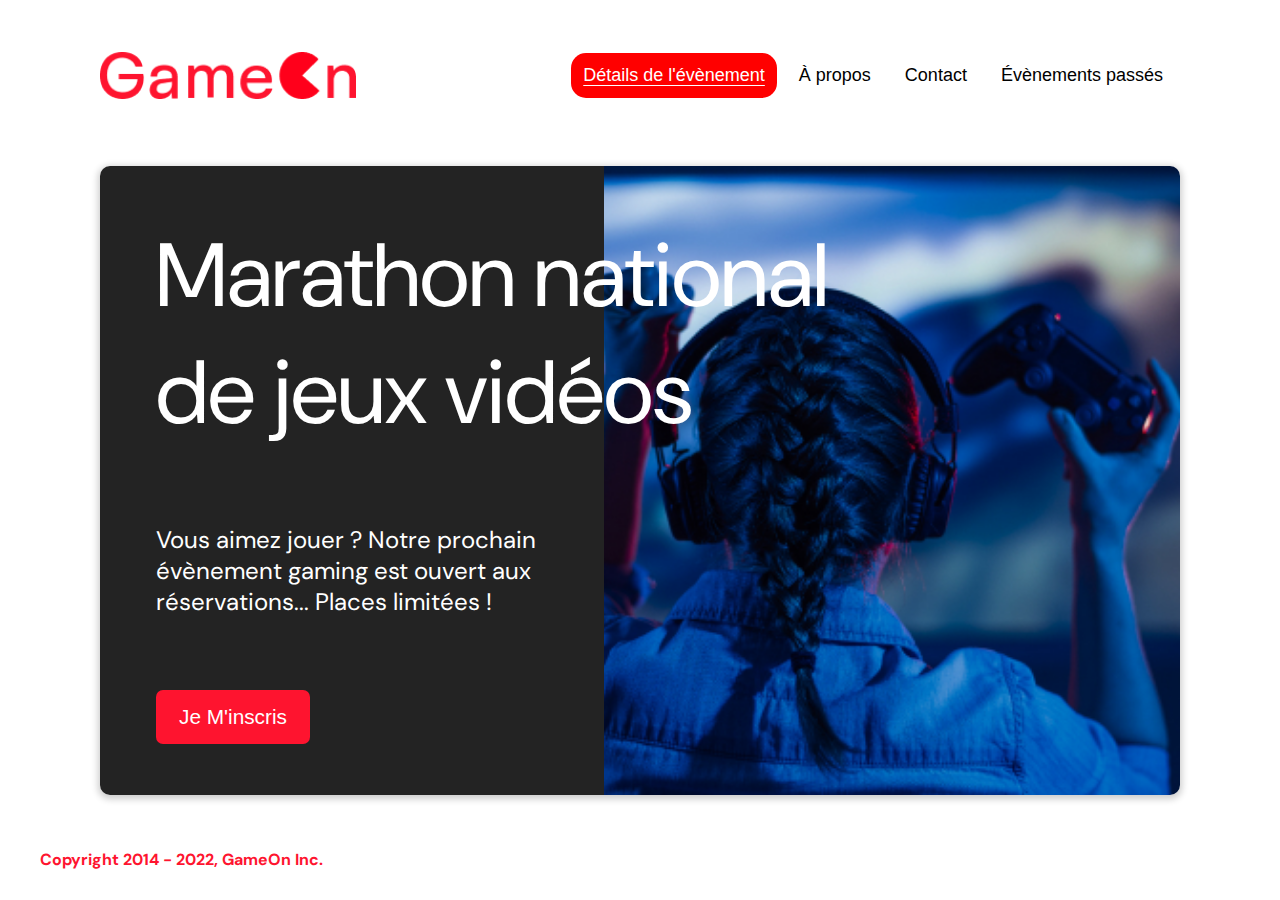
<file: index.html>
<!DOCTYPE html>
<html lang="en">
  <head>
    <meta charset="utf-8" />
    <title>Reservation</title>
    <meta name="viewport" content="width=device-width,initial-scale=1" />
    <link rel="stylesheet" href="modal.css" />
    <link
      rel="stylesheet"
      href="https://cdnjs.cloudflare.com/ajax/libs/font-awesome/4.7.0/css/font-awesome.min.css"
    />
    <link
      href="https://fonts.googleapis.com/css?family=DM+Sans"
      rel="stylesheet"
    />
  </head>
  <body>
    <div class="topnav" id="myTopnav">
      <div class="header-logo">
        <img alt="logo" src="Logo.png" />
      </div>
      <div class="main-navbar">
        <!-- <a href="#" class="active"><span>Accueil</span></a> -->
        <a href="#" class="active"><span>Détails de l'évènement</span></a>
        <a href="#"><span>À propos</span></a>
        <a href="#"><span>Contact</span></a>
        <a href="#"><span>Évènements passés</span></a>
        <button class="icon" id="burger_menu">
          <i class="fa fa-bars"></i>
        </button>
      </div>
    </div>

    <main>
      <div class="hero-section">
        <div class="hero-content">
          <h1 class="hero-headline">
            Marathon national<br />
            de jeux vidéos
          </h1>
          <p class="hero-text">
            Vous aimez jouer ? Notre prochain évènement gaming est ouvert aux
            réservations... Places limitées !
          </p>
          <button class="btn-signup modal-btn">je m'inscris</button>
        </div>
        <div class="hero-img">
          <img src="./bg_img.jpg" alt="img" />
        </div>
        <button class="btn-signup modal-btn">je m'inscris</button>
      </div>

      <div class="bground">
        <div class="content">
          <span class="close close-cross"></span>
          <div class="modal-body">
            <form name="reserve" action="index.html" method="get">
              <div class="formData">
                <label for="first">Prénom</label><br />
                <input
                  class="text-control two-min-chars"
                  type="text"
                  id="first"
                  name="isFirstNameValid"
                  minlength="2"
                /><br />
              </div>
              <div class="formData">
                <label for="last">Nom</label><br />
                <input
                  class="text-control two-min-chars"
                  type="text"
                  id="last"
                  name="isLastNameValid"
                  minlength="2"
                /><br />
              </div>
              <div class="formData">
                <label for="email">E-mail</label><br />
                <input
                  class="text-control email"
                  type="email"
                  id="email"
                  name="email"
                /><br />
              </div>
              <div class="formData">
                <label for="birthdate">Date de naissance</label><br />
                <input
                  class="text-control"
                  type="date"
                  id="birthdate"
                  name="birthdate"
                /><br />
              </div>
              <div class="formData">
                <label for="quantity"
                  >À combien de tournois GameOn avez-vous déjà participé
                  ?</label
                ><br />
                <input
                  type="number"
                  class="text-control"
                  id="quantity"
                  name="quantity"
                  min="0"
                  max="99"
                />
              </div>
              <p class="text-label">
                À quel tournoi souhaitez-vous participer cette année ?
              </p>
              <div class="formData">
                <input
                  class="checkbox-input"
                  type="radio"
                  id="location1"
                  name="location"
                  value="New York"
                />
                <label class="checkbox-label" for="location1">
                  <span class="checkbox-icon"></span>
                  New York</label
                >
                <input
                  class="checkbox-input"
                  type="radio"
                  id="location2"
                  name="location"
                  value="San Francisco"
                />
                <label class="checkbox-label" for="location2">
                  <span class="checkbox-icon"></span>
                  San Francisco</label
                >
                <input
                  class="checkbox-input"
                  type="radio"
                  id="location3"
                  name="location"
                  value="Seattle"
                />
                <label class="checkbox-label" for="location3">
                  <span class="checkbox-icon"></span>
                  Seattle</label
                >
                <input
                  class="checkbox-input"
                  type="radio"
                  id="location4"
                  name="location"
                  value="Chicago"
                />
                <label class="checkbox-label" for="location4">
                  <span class="checkbox-icon"></span>
                  Chicago</label
                >
                <input
                  class="checkbox-input"
                  type="radio"
                  id="location5"
                  name="location"
                  value="Boston"
                />
                <label class="checkbox-label" for="location5">
                  <span class="checkbox-icon"></span>
                  Boston</label
                >
                <input
                  class="checkbox-input"
                  type="radio"
                  id="location6"
                  name="location"
                  value="Portland"
                />
                <label class="checkbox-label" for="location6">
                  <span class="checkbox-icon"></span>
                  Portland</label
                >
              </div>

              <div class="formData">
                <input
                  class="checkbox-input"
                  type="checkbox"
                  id="checkbox1"
                  name="terms"
                />
                <label class="checkbox2-label" for="checkbox1">
                  <span class="checkbox-icon"></span>
                  J'ai lu et accepté les conditions d'utilisation.
                </label>
                <br />
                <input class="checkbox-input" type="checkbox" id="checkbox2" />
                <label class="checkbox2-label" for="checkbox2">
                  <span class="checkbox-icon"></span>
                  Je souhaite être prévenu des prochains évènements.
                </label>
                <br />
              </div>
              <input
                class="btn-submit button"
                type="submit"
                value="C'est parti"
              />
              <div class="confirmOverlay">
                <div class="confirmMessage">
                  <p>
                    Merci ! <br />
                    Votre inscription a été enregistrée.
                  </p>
                </div>
                <button class="confirm-close-btn close">Fermer</button>
              </div>
            </form>
          </div>
        </div>
      </div>
    </main>
    <footer>
      <p class="copyrights">Copyright 2014 - 2022, GameOn Inc.</p>
    </footer>
    <script src="modal.js"></script>
  </body>
</html>
</file>
<file: modal.css>
:root {
  --font-default: "DM Sans", Arial, Helvetica, sans-serif;
  --font-slab: var(--font-default);
  --modal-duration: 0.8s;
}
* {
  box-sizing: border-box;
  margin: 0;
  padding: 0;
}
/* Landing Page */

body {
  display: flex;
  flex-direction: column;
  justify-content: space-between;
  font-family: var(--font-default);
  font-size: 18px;
  max-width: 1440px;
  height: 100vh;
  margin: 0 auto;
}

@media screen and (max-width: 800px) {
  body {
    height: auto;
  }
}

p {
  margin-bottom: 0;
  padding: 0.5vw;
}

img {
  width: clamp(103px, 20vw, 277px);
  height: auto;
  display: block;
  margin: auto;
}

.topnav {
  overflow: hidden;
  padding: 48px 0;
  margin: 0 100px;
  max-width: 1240px;
}
.header-logo {
  float: left;
  /* margin: 5px 30px 5px 0; */
  display: flex;
  align-items: center;
  justify-content: center;
  height: 55px;
}
.main-navbar {
  float: right;
}
.topnav a,
.topnav button {
  float: left;
  display: block;
  color: #000000;
  text-align: center;
  padding: 12px 12px;
  margin: 5px;
  text-decoration: none;
  font-size: clamp(0.75rem, 1.5vw, 1.125rem);
  font-family: Roboto, sans-serif;
}

.topnav a:hover,
.topnav button:hover {
  background-color: #ff0000;
  color: #ffffff;
  border-radius: 15px;
  text-decoration: underline;
  text-underline-offset: 4px;
}

.topnav a.active {
  background-color: #ff0000;
  color: #ffffff;
  border-radius: 15px;
  text-decoration: underline;
  text-underline-offset: 4px;
}

.topnav .icon {
  display: none;
}

@media screen and (max-width: 950px) {
  .topnav {
    margin: 0 50px;

  }
}

@media screen and (max-width: 768px) {
  .topnav a,
  .topnav button {
    display: none;
  }
  .topnav a.icon,
  .topnav button.icon {
    float: right;
    display: block;
    color: #ff0000;
    font-size: 1.5rem;
  }
  .topnav button.icon:hover {
    color: #ffffff;
  }
  .topnav {
    margin: 0 30px;
    padding: 25px 0;
  }
}

@media screen and (max-width: 768px) {
  .topnav button {
    background-color: transparent;
    border: none;
    margin-right: 0;
  }
  .topnav.responsive {
    position: relative;
    padding: 25px 0 0;
  }
  .topnav.responsive .icon {
    position: absolute;
    right: 0;
    top: 25px;
  }
  .topnav.responsive a {
    float: none;
    display: block;
    text-align: left;
    margin-right: 60px;
    text-decoration: none;
  }
}

@media screen and (max-width: 540px) {
  .topnav a,
  .topnav button {
    display: none;
  }
  .topnav a.icon,
  .topnav button.icon {
    float: right;
    display: block;
    /* margin-top: -15px; */
  }
}

main {
  font-size: 130%;
  font-weight: bolder;
  color: black;
  border-radius: 2rem;
  text-align: justify;
  max-width: 1240px;
  margin: 0 100px;
}

.modal-btn {
  font-size: 145%;
  background: #fe142f;
  display: flex;
  margin: auto;
  padding: 2em;
  color: #fff;
  padding: 0.75rem 2.5rem;
  border-radius: 1rem;
  cursor: pointer;
}

.modal-btn:hover {
  background: #3876ac;
}

.footer {
  margin: 20px;
  padding: 10px;
  font-family: var(--font-slab);
}

/* Modal form */

.button {
  background: #fe142f;
  margin-top: 0.5em;
  padding: 1em;
  color: #fff;
  border-radius: 15px;
  cursor: pointer;
  font-size: 16px;
}

.button:hover {
  background: #3876ac;
}

.smFont {
  font-size: 16px;
}

.bground {
  display: none;
  height: 100vh;
  position: fixed;
  z-index: 1;
  left: 0;
  top: 0;
  height: 100%;
  width: 100%;
  overflow: auto;
  background-color: rgba(250, 250, 250, 0.9);
}

.content {
  margin: 5% auto 0;
  width: 100%;
  max-width: 500px;
  animation-name: modalopen;
  animation-duration: var(--modal-duration);
  background: #232323;
  border-radius: 10px;
  overflow: hidden;
  position: relative;
  color: #fff;
  padding-top: 10px;
}

.modal-body {
  padding: 15px 8%;
  margin: 15px auto 0;
}

label {
  font-family: var(--font-default);
  font-size: 14px;
  font-weight: normal;
  display: inline-block;
  margin-bottom: 11px;
}
p.text-label {
  font-size: 14px;
  margin-bottom: 11px;
  padding: 0;
}
input {
  padding: 8px;
  border: 0.8px solid #ccc;
  outline: none;
}
.text-control {
  margin: 0;
  padding: 8px;
  width: 100%;
  border-radius: 8px;
  font-size: 18px;
  height: 48px;
}
.formData {
  margin-bottom: 11px;
  line-height: 1rem;
}
.formData[data-error]::after {
  content: attr(data-error);
  font-size: 0.4em;
  color: #e54858;
  display: block;
  padding-top: 7px;
  text-align: left;
  line-height: 0.3;
  opacity: 0;
  transition: 0.3s;
}
.formData[data-error-visible="true"]::after {
  opacity: 1;
}
.formData[data-error-visible="true"] .text-control {
  border: 2px solid #e54858;
}
/* 
input[data-error]::after {
    content: attr(data-error);
    font-size: 0.4em;
    color: red;
} */
.checkbox-label,
.checkbox2-label {
  position: relative;
  margin-left: 36px;
  font-size: 12px;
  font-weight: normal;
}
.checkbox-label .checkbox-icon,
.checkbox2-label .checkbox-icon {
  display: block;
  width: 20px;
  height: 20px;
  border: 2px solid #279e7a;
  border-radius: 50%;
  text-indent: 29px;
  white-space: nowrap;
  position: absolute;
  left: -30px;
  top: -1px;
  transition: 0.3s;
}
.checkbox-label .checkbox-icon::after,
.checkbox2-label .checkbox-icon::after {
  content: "";
  width: 13px;
  height: 13px;
  background-color: #279e7a;
  border-radius: 50%;
  text-indent: 29px;
  white-space: nowrap;
  position: absolute;
  left: 50%;
  top: 50%;
  transform: translate(-50%, -50%);
  transition: 0.3s;
  opacity: 0;
}
.checkbox-input {
  display: none;
}
.checkbox-input:checked + .checkbox-label .checkbox-icon::after,
.checkbox-input:checked + .checkbox2-label .checkbox-icon::after {
  opacity: 1;
}
.checkbox-input:checked + .checkbox2-label .checkbox-icon {
  background: #279e7a;
}
.checkbox2-label .checkbox-icon {
  border-radius: 4px;
  border: 0;
  background: #c4c4c4;
}
.checkbox2-label .checkbox-icon::after {
  width: 7px;
  height: 4px;
  border-radius: 2px;
  background: transparent;
  border: 2px solid transparent;
  border-bottom-color: #fff;
  border-left-color: #fff;
  transform: rotate(-55deg);
  left: 21%;
  top: 19%;
}
.close-cross {
  position: absolute;
  right: 15px;
  top: 15px;
  width: 32px;
  height: 32px;
  opacity: 1;
  cursor: pointer;
  transform: scale(0.7);
  z-index: 100;
}
.close-cross:before,
.close-cross:after {
  position: absolute;
  left: 15px;
  content: " ";
  height: 33px;
  width: 3px;
  background-color: #fff;
}
.close-cross:before {
  transform: rotate(45deg);
}
.close-cross:after {
  transform: rotate(-45deg);
}
.btn-submit,
.btn-signup,
.confirm-close-btn {
  background: #fe142f;
  display: block;
  margin: 0 auto;
  margin-top: 18px;
  border-radius: 7px;
  font-size: 1rem;
  padding: 12px 82px;
  color: #fff;
  cursor: pointer;
  border: 0;
}
.confirmOverlay {
  padding: 40px 40px 15px 40px;
  position: absolute;
  top: 0;
  left: 0;
  width: 100%;
  height: 100%;
  background-color: #232323;
  display: flex;
  justify-content: space-between;
  flex-direction: column;
  visibility: hidden;
  opacity: 0;
  transition: opacity 0.3s ease-in-out;
}
.confirmMessage {
  width: 100%;
  height: 100%;
  display: flex;
  justify-content: center;
  flex-direction: column;
  text-align: center;
  font-size: 36px;
}

@media screen and (max-width: 768px) {
  .bground {
    background-color: unset;
  }
  .content {
    width: 100%;
    max-width: unset;
    height: calc(100vh - 100px);
    margin-top: 100px;
    border-radius: 10px 10px 0 0;
  }
}

/* custom select styles */
.custom-select {
  position: relative;
  font-family: Arial;
  font-size: 1.1rem;
  font-weight: normal;
}

.custom-select select {
  display: none;
}
.select-selected {
  background-color: #fff;
}

/* Style the arrow inside the select element: */
.select-selected:after {
  position: absolute;
  content: "";
  top: 10px;
  right: 13px;
  width: 11px;
  height: 11px;
  border: 3px solid transparent;
  border-bottom-color: #f00;
  border-left-color: #f00;
  transform: rotate(-48deg);
  border-radius: 5px 0 5px 0;
}

/* Point the arrow upwards when the select box is open (active): */
.select-selected.select-arrow-active:after {
  transform: rotate(135deg);
  top: 13px;
}

.select-items div,
.select-selected {
  color: #000;
  padding: 11px 16px;
  border: 1px solid transparent;
  border-color: transparent transparent rgba(0, 0, 0, 0.1) transparent;
  cursor: pointer;
  border-radius: 8px;
  height: 48px;
}

/* Style items (options): */
.select-items {
  position: absolute;
  background-color: #fff;
  top: 89%;
  left: 0;
  right: 0;
  z-index: 99;
}

/* Hide the items when the select box is closed: */
.select-hide {
  display: none;
}

.select-items div:hover,
.same-as-selected {
  background-color: rgba(0, 0, 0, 0.1);
}
/* custom select end */
.text-label {
  font-weight: normal;
  font-size: 16px;
}
.hero-section {
  max-width: 1240px;
  max-height: 657px;
  border-radius: 10px;
  display: grid;
  grid-template-columns: repeat(12, 1fr);
  overflow: hidden;
  box-shadow: 0 2px 7px 2px rgba(0, 0, 0, 0.2);
}
.hero-content {
  padding: 51px 56px;
  grid-column: span 4;
  background: #232323;
  color: #fff;
  position: relative;
  text-align: left;
  min-width: 424px;
  max-height: 657px;
  display: flex;
  flex-direction: column;
  justify-content: space-between;
}
.hero-content::after {
  content: "";
  width: 100%;
  height: 100%;
  background: #232323;
  position: absolute;
  right: -80px;
  top: 0;
}
.hero-content > * {
  position: relative;
  z-index: 1;
}
.hero-headline {
  font-size: clamp(2.5rem, 7vw, 6rem);
  font-weight: normal;
  white-space: nowrap;
}
.hero-text {
  width: 146%;
  font-weight: normal;
  font-size: clamp(0.85rem, 2.5vw, 1.5rem);
  margin-top: 73px;
  padding: 0;
}
.btn-signup {
  outline: none;
  text-transform: capitalize;
  font-size: 1.3rem;
  padding: 15px 23px;
  margin-top: 73px;
  margin-left: 0;
}
.hero-img {
  grid-column: span 8;
  max-height: 657px;
}
.hero-img img {
  width: 100%;
  object-fit: cover;
  height: 100%;
  display: block;
  padding: 0;
}
.copyrights {
  color: #fe142f;
  padding: 0;
  font-size: clamp(0.625rem, 2vw, 1rem);
  margin: 40px 0 30px;
  font-weight: bolder;
}
.hero-section > .btn-signup {
  display: none;
}
footer {
  margin: 0 40px;
}

@media screen and (max-width: 1100px) {
  .hero-content::after {
    display: none;
  }
  .hero-text {
    max-width: 300px;
  }
}
@media screen and (max-width: 950px) {
  main {
    margin: 0 50px;
  }
  .hero-content {
    grid-column: span 2;
    min-width: 350px;
  }
  .hero-img {
    grid-column: span 10;
  }
  .hero-text {
    max-width: 250px;
  }
}

@media screen and (max-width: 800px) {
  main {
    margin: 0 30px;
  }
  .hero-section {
    /* display: block; */
    display: flex;
    flex-direction: column;
    justify-content: space-between;
    box-shadow: unset;
  }
  .hero-content {
    background: #fff;
    color: #000;
    padding: 0 20px;
  }
  .hero-content::after {
    content: unset;
  }
  .hero-content .btn-signup {
    display: none;
  }
  .hero-headline {
    white-space: normal;
  }
  .hero-text {
    max-width: 100%;
    margin-top: 17px;
  }
  .hero-img img {
    border-radius: 10px;
    margin-top: 40px;
    max-height: 310px;
  }
  .hero-section > .btn-signup {
    display: block;
    margin: 32px auto 10px;
    padding: 12px 35px;
  }
  .copyrights {
    margin: 30px auto 10px;
    text-align: center;
  }
}

@media screen and (max-width: 768px) {
  .hero-content {
    padding: 0;
  }
}

@keyframes modalopen {
  from {
    opacity: 0;
    transform: translateY(-150px);
  }
  to {
    opacity: 1;
  }
}
</file>
